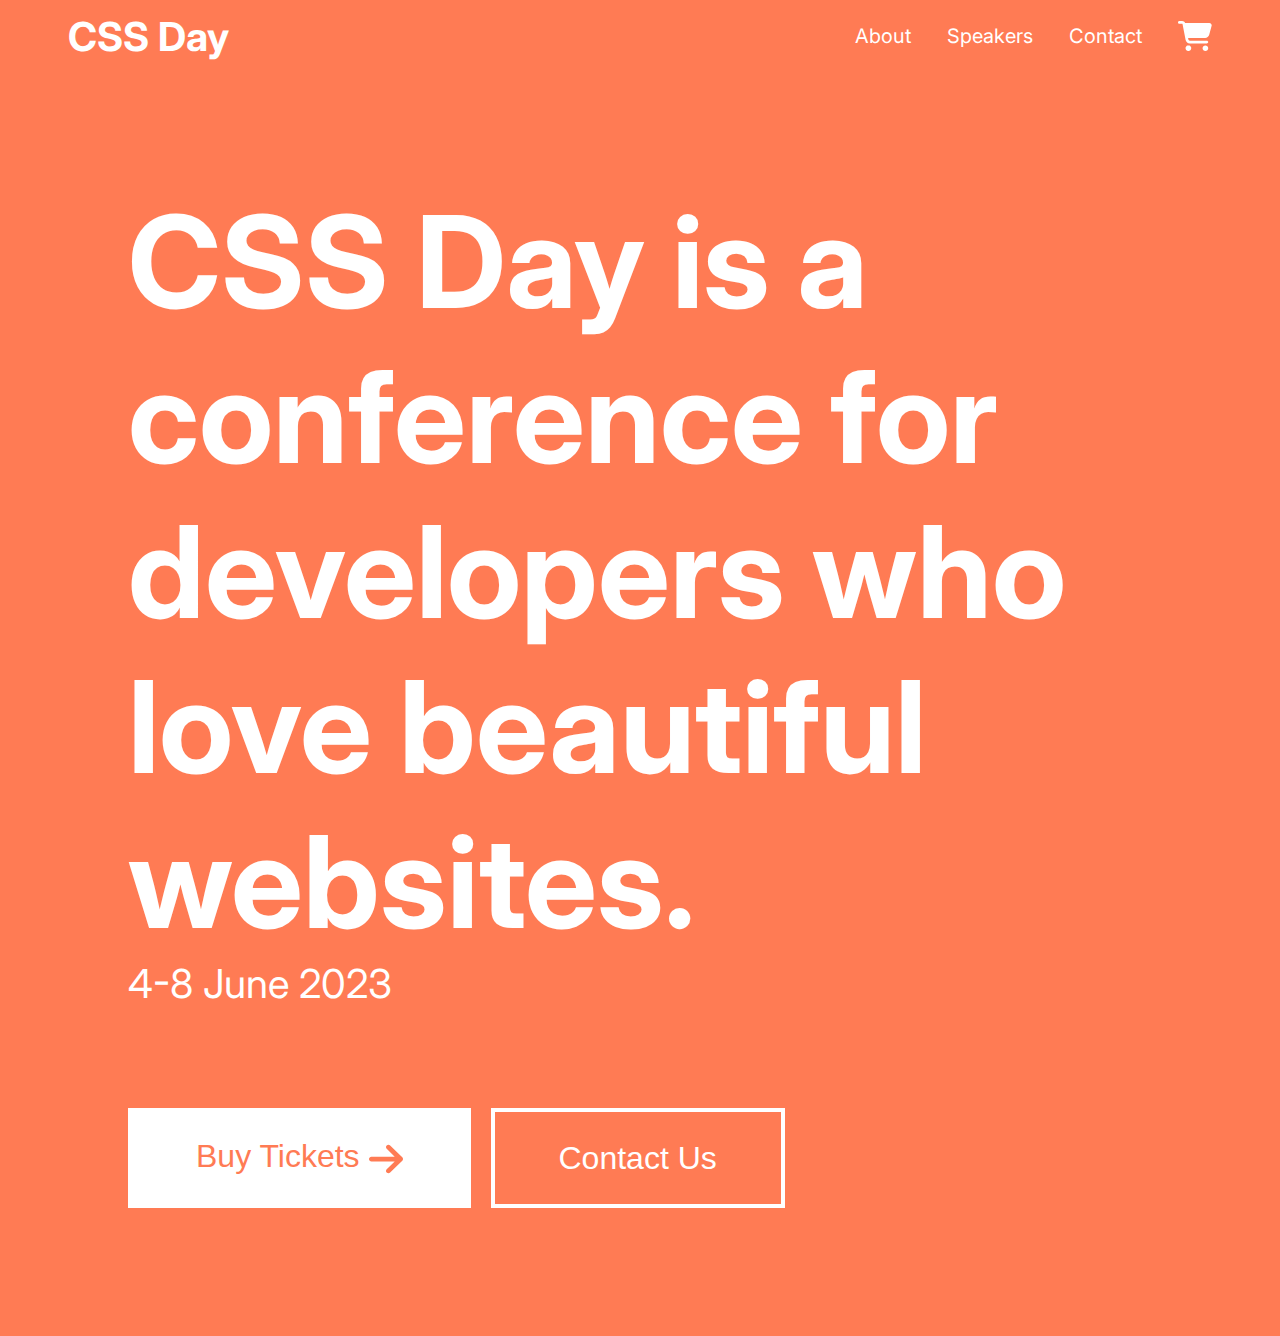
<file: index.html>
<!DOCTYPE html>
<html lang="en">
  <head>
    <meta charset="UTF-8" />
    <meta http-equiv="X-UA-Compatible" content="IE=edge" />
    <meta name="viewport" content="width=device-width, initial-scale=1.0" />
    <title>CSS Day</title>
    <link rel="stylesheet" href="./styles/index.css" />
    <link rel="preconnect" href="https://fonts.googleapis.com" />
    <link rel="preconnect" href="https://fonts.gstatic.com" crossorigin />
    <link
      href="https://fonts.googleapis.com/css2?family=Inter:wght@400;700&display=swap"
      rel="stylesheet"
    />
  </head>
  <body class="body body--primary home">
    <header class="header">
      <svg
        class="menu"
        width="33"
        height="36"
        viewBox="0 0 21 24"
        fill="none"
        xmlns="http://www.w3.org/2000/svg"
      >
        <path
          d="M0 4.5C0 3.67031 0.670312 3 1.5 3H19.5C20.3297 3 21 3.67031 21 4.5C21 5.32969 20.3297 6 19.5 6H1.5C0.670312 6 0 5.32969 0 4.5ZM0 12C0 11.1703 0.670312 10.5 1.5 10.5H19.5C20.3297 10.5 21 11.1703 21 12C21 12.8297 20.3297 13.5 19.5 13.5H1.5C0.670312 13.5 0 12.8297 0 12ZM21 19.5C21 20.3297 20.3297 21 19.5 21H1.5C0.670312 21 0 20.3297 0 19.5C0 18.6703 0.670312 18 1.5 18H19.5C20.3297 18 21 18.6703 21 19.5Z"
          fill="#FF7B54"
        />
      </svg>
      <svg
        class="close"
        width="30"
        height="34"
        viewBox="0 0 19 23"
        fill="none"
        xmlns="http://www.w3.org/2000/svg"
      >
        <g clip-path="url(#clip0_2_236)">
          <path
            d="M18.2424 3.79587C18.7897 3.18493 18.7025 2.27751 18.0438 1.76989C17.385 1.26227 16.4065 1.34313 15.8591 1.95407L9.30048 9.25387L2.74181 1.95407C2.19445 1.34313 1.21598 1.26227 0.557204 1.76989C-0.101569 2.27751 -0.188759 3.18493 0.358604 3.79587L7.28056 11.5L0.358604 19.2041C-0.188759 19.815 -0.101569 20.7224 0.557204 21.23C1.21598 21.7377 2.19445 21.6568 2.74181 21.0459L9.30048 13.7461L15.8591 21.0459C16.4065 21.6568 17.385 21.7377 18.0438 21.23C18.7025 20.7224 18.7897 19.815 18.2424 19.2041L11.3204 11.5L18.2424 3.79587Z"
            fill="#FF7B54"
          />
        </g>
        <defs>
          <clipPath id="clip0_2_236">
            <rect width="18.6006" height="23" fill="white" />
          </clipPath>
        </defs>
      </svg>

      <a class="header__link" href="/">CSS Day</a>
      <nav class="nav">
        <ul class="nav__list">
          <li class="nav__list-item"><a href="#">About</a></li>
          <li class="nav__list-item"><a href="speakers.html">Speakers</a></li>
          <li class="nav__list-item"><a href="#">Contact</a></li>
        </ul>
      </nav>
      <svg
        width="34"
        height="30"
        viewBox="0 0 34 30"
        fill="none"
        xmlns="http://www.w3.org/2000/svg"
      >
        <g clip-path="url(#clip0_5_286)">
          <path
            d="M0 1.40625C0 0.626953 0.631597 0 1.41667 0H4.10243C5.40104 0 6.55208 0.75 7.08924 1.875H31.3497C32.9021 1.875 34.0354 3.33984 33.6281 4.82813L31.208 13.752C30.7062 15.5918 29.024 16.875 27.1056 16.875H10.076L10.3948 18.5449C10.5247 19.207 11.109 19.6875 11.7878 19.6875H28.8056C29.5906 19.6875 30.2222 20.3145 30.2222 21.0938C30.2222 21.873 29.5906 22.5 28.8056 22.5H11.7878C9.74549 22.5 7.99236 21.0586 7.61458 19.0723L4.56875 3.19336C4.52743 2.9707 4.33264 2.8125 4.10243 2.8125H1.41667C0.631597 2.8125 0 2.18555 0 1.40625ZM7.55556 27.1875C7.55556 26.8182 7.62884 26.4524 7.77123 26.1112C7.91362 25.77 8.12232 25.4599 8.38542 25.1988C8.64852 24.9376 8.96086 24.7304 9.30462 24.5891C9.64837 24.4477 10.0168 24.375 10.3889 24.375C10.761 24.375 11.1294 24.4477 11.4732 24.5891C11.8169 24.7304 12.1293 24.9376 12.3924 25.1988C12.6555 25.4599 12.8642 25.77 13.0065 26.1112C13.1489 26.4524 13.2222 26.8182 13.2222 27.1875C13.2222 27.5568 13.1489 27.9226 13.0065 28.2638C12.8642 28.605 12.6555 28.9151 12.3924 29.1762C12.1293 29.4374 11.8169 29.6446 11.4732 29.7859C11.1294 29.9273 10.761 30 10.3889 30C10.0168 30 9.64837 29.9273 9.30462 29.7859C8.96086 29.6446 8.64852 29.4374 8.38542 29.1762C8.12232 28.9151 7.91362 28.605 7.77123 28.2638C7.62884 27.9226 7.55556 27.5568 7.55556 27.1875ZM27.3889 24.375C28.1403 24.375 28.861 24.6713 29.3924 25.1988C29.9237 25.7262 30.2222 26.4416 30.2222 27.1875C30.2222 27.9334 29.9237 28.6488 29.3924 29.1762C28.861 29.7037 28.1403 30 27.3889 30C26.6374 30 25.9168 29.7037 25.3854 29.1762C24.8541 28.6488 24.5556 27.9334 24.5556 27.1875C24.5556 26.4416 24.8541 25.7262 25.3854 25.1988C25.9168 24.6713 26.6374 24.375 27.3889 24.375Z"
            fill="white"
          />
        </g>
        <defs>
          <clipPath id="clip0_5_286">
            <rect width="34" height="30" fill="white" />
          </clipPath>
        </defs>
      </svg>
    </header>
    <main class="main">
      <p class="main__heading">
        CSS Day is a conference for developers who love beautiful websites.
      </p>
      <p class="main__sub-heading">4-8 June 2023</p>
      <div class="button-container">
        <button class="button button--primary">
          Buy Tickets
          <img
            src="./icons/arrow-right.svg"
            alt="Right arrow"
            class="button__icon"
          />
        </button>
        <button class="button button--secondary">Contact Us</button>
      </div>
    </main>
    <script src="./index.js" ></script>
  </body>
</html>
</file>
<file: styles/index.css>
@import "./base.css";

.home .main__heading {
  font-size: 8rem;
  font-weight: bold;
}
.home .main__sub-heading {
  font-size: 2.5rem;
}

.button-container {
  display: flex;
  margin-top: 6.25rem;
}

.button__icon {
  vertical-align: middle;
}
.home .menu path {
  fill: var(--color-text-on-primary);
}
.home .close path {
  fill: var(--color-text-on-primary);
}
@media (max-width: 1220px) {
  .home .main__heading {
    font-size: 70px;
  }
}
@media (max-width: 590px) {
  .home .main__heading {
    font-size: 40px;
  }
  .home .main__sub-heading {
    font-size: 24px;
  }
}
</file>
